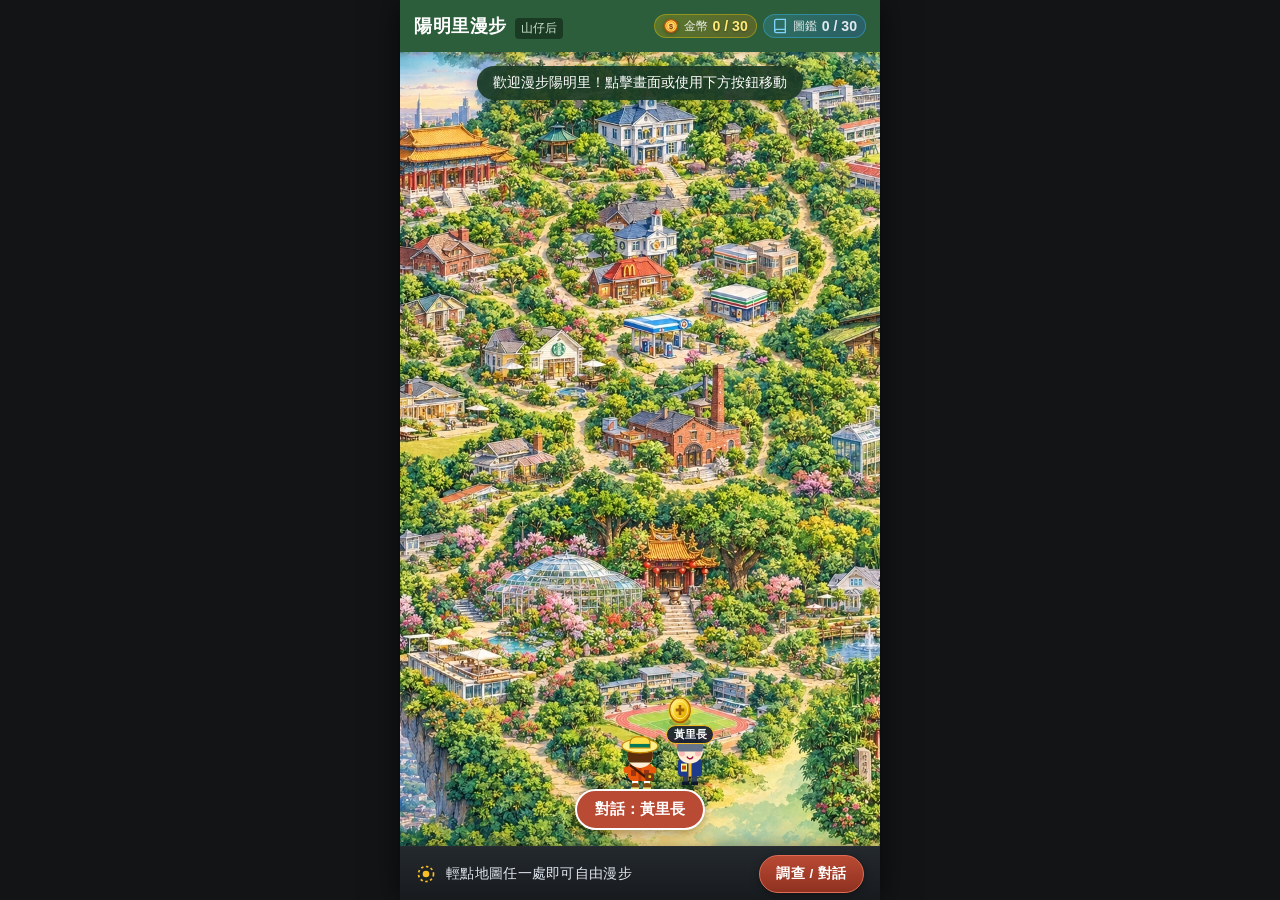
<file: index_2d_backup.html>
<!DOCTYPE html>
<html lang="zh-TW">
<head>
  <meta charset="UTF-8">
  <meta name="viewport" content="width=device-width, initial-scale=1.0, maximum-scale=1.0, user-scalable=no, viewport-fit=cover">
  <meta name="apple-mobile-web-app-capable" content="yes">
  <meta name="apple-mobile-web-app-status-bar-style" content="black-translucent">
  <title>陽明里漫步指南 - 2D 探索遊戲</title>
  <link rel="icon" href="data:image/svg+xml,<svg xmlns='http://www.w3.org/2000/svg' viewBox='0 0 100 100'><text y='.9em' font-size='90'>🌿</text></svg>">
  <link rel="stylesheet" href="styles.css">
</head>
<body>
  <!-- 直立式手機機身容器 -->
  <main id="app-wrapper">
    <div id="phone-shell">
      <!-- 頂部資訊列 -->
      <header id="game-header">
        <div class="header-brand">
          <h1 class="game-title">陽明里漫步</h1>
          <span class="badge-district">山仔后</span>
        </div>
        <div class="header-stats">
          <div id="coin-tracker" class="stat-pill coin-pill">
            <svg class="coin-svg" viewBox="0 0 20 20" width="16" height="16">
              <circle cx="10" cy="10" r="8" fill="#ffd166" stroke="#b45309" stroke-width="1.5"/>
              <circle cx="10" cy="10" r="5.5" fill="none" stroke="#f59f00" stroke-width="1"/>
              <text x="10" y="13.5" font-size="9" font-weight="bold" fill="#78350f" text-anchor="middle">$</text>
            </svg>
            <span class="stat-label">金幣</span>
            <strong id="coin-count" class="stat-number coin-number">0 / 30</strong>
          </div>
          <button id="btn-open-album" class="stat-pill album-pill" aria-label="打開文史圖鑑" title="查看 30 處地標圖鑑">
            <svg class="album-svg" viewBox="0 0 24 24" width="16" height="16" fill="none" stroke="currentColor" stroke-width="2">
              <path d="M4 19.5A2.5 2.5 0 0 1 6.5 17H20"/>
              <path d="M6.5 2H20v20H6.5A2.5 2.5 0 0 1 4 19.5v-15A2.5 2.5 0 0 1 6.5 2z"/>
            </svg>
            <span class="stat-label">圖鑑</span>
            <strong id="quest-progress" class="stat-number quest-number">0 / 30</strong>
          </button>
        </div>
      </header>

      <!-- 核心遊戲畫面區域（直立視窗） -->
      <section id="viewport-container">
        <canvas id="game-canvas"></canvas>

        <!-- 浮動互動提示鈕（靠近地標或人物時顯示） -->
        <button id="proximity-prompt" class="proximity-bubble hidden">
          <span class="bubble-text">點擊或按 A 互動</span>
        </button>

        <!-- 浮動提示訊息 -->
        <div id="toast-message" class="toast-popup hidden"></div>
      </section>

      <!-- 下方專屬觸控操作指引列（方案 A：精簡空間回饋全景畫布） -->
      <footer id="gamepad-tray" class="touch-bar">
        <div class="touch-hint-group">
          <svg class="touch-icon-svg" viewBox="0 0 24 24" width="20" height="20" fill="none" stroke="currentColor" stroke-width="2">
            <circle cx="12" cy="12" r="9" stroke-dasharray="3 3"/>
            <circle cx="12" cy="12" r="3" fill="currentColor"/>
          </svg>
          <span class="touch-instruction">輕點地圖任一處即可自由漫步</span>
        </div>
        <button id="btn-action-interact" class="action-btn-pill" aria-label="互動與對話">
          <span class="btn-pill-label">調查 / 對話</span>
        </button>
      </footer>
    </div>

    <!-- 導覽對話卡片彈窗 -->
    <div id="dialog-modal" class="modal-backdrop hidden">
      <div class="modal-card">
        <div class="modal-top">
          <span id="dialog-tag" class="modal-tag">歷史地標</span>
          <button id="btn-dialog-close" class="modal-close" aria-label="關閉卡片">&times;</button>
        </div>
        <h2 id="dialog-title" class="modal-title">地標名稱</h2>
        <div class="modal-content">
          <div id="dialog-visual" class="landmark-visual"></div>
          <p id="dialog-description" class="modal-desc">文化故事內容。</p>
        </div>
        <div class="modal-bottom">
          <button id="btn-dialog-confirm" class="confirm-btn">收錄至導覽紀錄</button>
        </div>
      </div>
    </div>

    <!-- 榮譽里民證結算彈窗 -->
    <div id="certificate-modal" class="modal-backdrop hidden">
      <div class="modal-card cert-card">
        <div class="cert-ribbon">榮譽認證</div>
        <h2 class="cert-title">陽明里榮譽文史漫遊者</h2>
        <p class="cert-subtitle">恭喜您完成士林區陽明里全域 30 處文化、學園與特色地標深度走訪與金幣收集</p>
        
        <div class="cert-checklist">
          <div class="check-item">
            <span class="check-icon">✓</span>
            <div>
              <strong>中央・山仔后生活核心</strong>
              <small>01 派出所、02 麥當勞、03 7-11、04 公園、05 活動中心、06 加油站</small>
            </div>
          </div>
          <div class="check-item">
            <span class="check-icon">✓</span>
            <div>
              <strong>北區・草山歷史官舍</strong>
              <small>07 豆留森林、08 白房子、09 彩虹谷、10 美軍宿舍北區、11 雀客藏居、12 錫安堂、13 草山御賓館</small>
            </div>
          </div>
          <div class="check-item">
            <span class="check-icon">✓</span>
            <div>
              <strong>西區・華岡美軍生活圈</strong>
              <small>14 文化大學、15 亞尼克、16 想陽明山、17 星巴克、18 美軍俱樂部、19 美國渡假村、20 陽明教養院、21 屋頂上</small>
            </div>
          </div>
          <div class="check-item">
            <span class="check-icon">✓</span>
            <div>
              <strong>東區・建業學園與生態</strong>
              <small>22 華岡藝校、23 歐洲學校、24 猛禽中心、25 初衣食午</small>
            </div>
          </div>
          <div class="check-item">
            <span class="check-icon">✓</span>
            <div>
              <strong>南區・花卉信仰與門戶</strong>
              <small>26 花卉試驗中心、27 陽明福德宮、28 格致國中、29 納美花園、30 下竹林福德宮</small>
            </div>
          </div>
        </div>

        <div class="cert-actions">
          <button id="btn-cert-close" class="cert-btn secondary">回到地圖漫步</button>
          <button id="btn-cert-copy" class="cert-btn primary">複製連結給鄰居</button>
        </div>
      </div>
    </div>

    <!-- 陽明里手繪水彩文史圖鑑冊彈窗 -->
    <div id="album-modal" class="modal-backdrop hidden">
      <div class="modal-card album-card">
        <div class="album-header">
          <div class="album-title-group">
            <span class="modal-tag">里民典藏手冊</span>
            <h2 class="album-title">陽明里手繪文史圖鑑</h2>
            <p class="album-subtitle">漫步走訪全里 30 處地標即可點亮專屬水彩圖章</p>
          </div>
          <button id="btn-album-close" class="modal-close" aria-label="關閉圖鑑">&times;</button>
        </div>

        <!-- 收集進度條與全通關火漆印章 -->
        <div class="album-progress-wrap">
          <div class="album-progress-bar-bg">
            <div id="album-progress-bar" class="album-progress-bar-fill" style="width: 0%;"></div>
          </div>
          <div class="album-progress-meta">
            <span id="album-progress-text">已收錄 0 / 30 處地標 (0%)</span>
            <div id="album-clearance-stamp" class="album-stamp hidden">全通關達成</div>
          </div>
        </div>

        <!-- 分區過濾標籤頁 -->
        <div class="album-tabs" role="tablist">
          <button class="album-tab active" data-filter="all">全部 (30)</button>
          <button class="album-tab" data-filter="central">中央 (6)</button>
          <button class="album-tab" data-filter="north">北區 (7)</button>
          <button class="album-tab" data-filter="west">西區 (8)</button>
          <button class="album-tab" data-filter="east">東區 (4)</button>
          <button class="album-tab" data-filter="south">南區 (5)</button>
        </div>

        <!-- 30 處地標圖鑑網格 -->
        <div id="album-grid" class="album-grid">
          <!-- 由 JavaScript 動態生成 30 處卡片 -->
        </div>

        <div class="album-footer">
          <button id="btn-album-confirm" class="confirm-btn">繼續地圖探索</button>
        </div>
      </div>
    </div>
  </main>

  <!-- 遊戲核心邏輯（方案 A：精簡觸控操作與零延遲圖鑑） -->
  <script src="bundle.js?v=20260916_v10_scheme_a"></script>
</body>
</html>
</file>
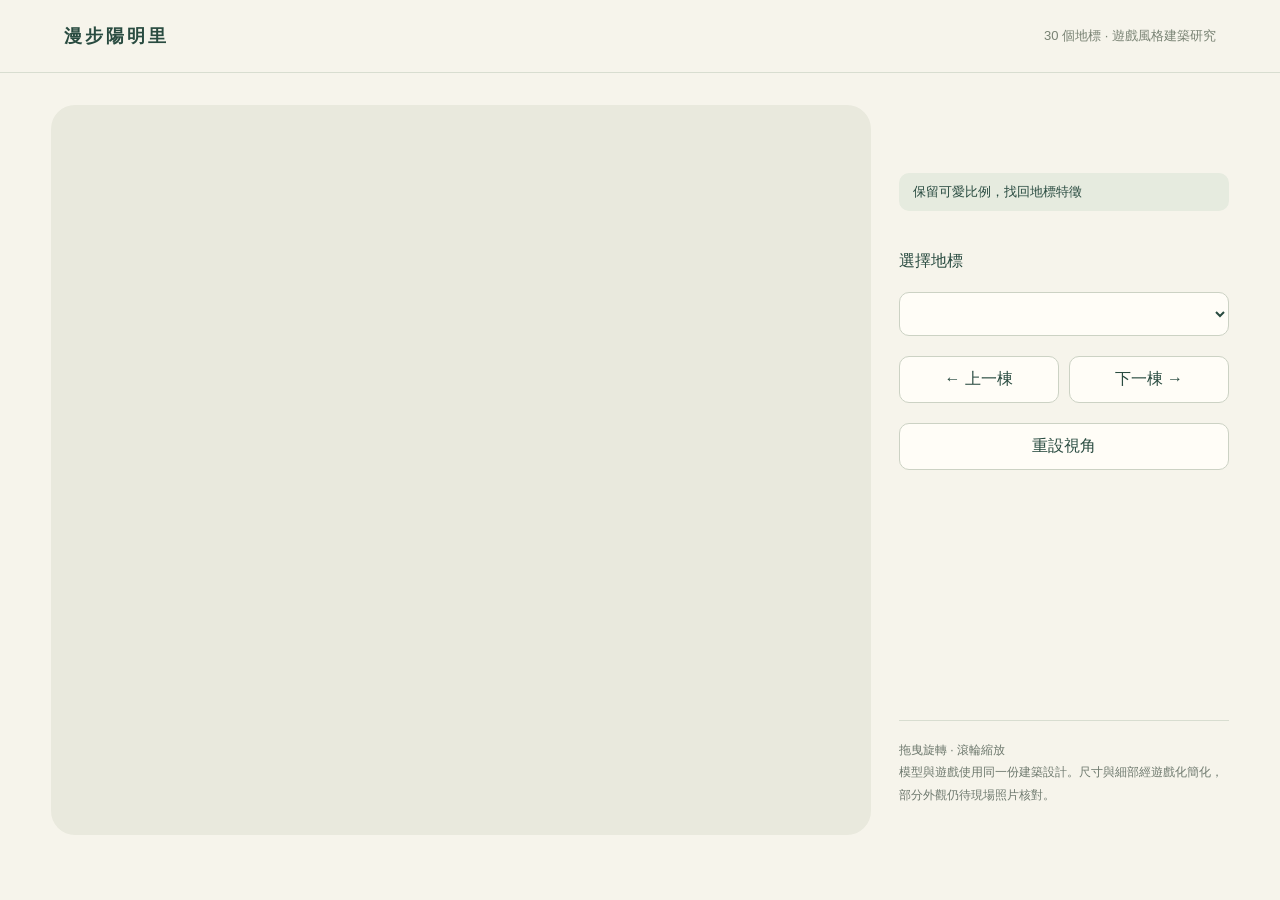
<file: src/preview/architecture-preview.html>
<!doctype html><html lang="zh-Hant"><head><meta charset="UTF-8"><meta name="viewport" content="width=device-width,initial-scale=1"><title>漫步陽明里 · 建築外觀預覽</title><style>
*{box-sizing:border-box}body{margin:0;background:#f6f4eb;color:#294b40;font-family:"Microsoft JhengHei",sans-serif}header{padding:24px 5vw;border-bottom:1px solid #d8ddd0;display:flex;align-items:center;justify-content:space-between;gap:20px}.brand{font-size:18px;font-weight:bold;letter-spacing:3px}.version{font-size:13px;color:#788273}main{display:grid;grid-template-columns:1fr 330px;max-width:1500px;margin:auto;padding:32px 4vw;gap:28px}#viewport{height:calc(100vh - 170px);min-height:460px;border-radius:24px;overflow:hidden;background:#e9e9dd;position:relative}canvas{display:block;touch-action:none}aside{padding:28px 0;display:flex;flex-direction:column;gap:20px}#number{font-size:12px;letter-spacing:3px;color:#9a7954}h1{font-size:30px;line-height:1.4;margin:0}p{line-height:1.9;font-size:15px;margin:0;color:#6e796e}select,button{font:inherit;border:1px solid #ccd2c4;border-radius:10px;background:#fffdf7;color:#294b40;padding:12px;width:100%;cursor:pointer}select{font-size:14px}.buttons{display:flex;gap:10px}.hint{font-size:12px;border-top:1px solid #d8ddd0;padding-top:18px}.pill{background:#e6ebdf;padding:10px 14px;border-radius:10px;font-size:13px}.bottom{margin-top:auto}button:hover{background:#e4eadc}button:focus-visible,select:focus-visible{outline:3px solid #9d824c;outline-offset:3px}@media(max-width:760px){header{padding:18px}main{display:flex;flex-direction:column;padding:16px;gap:8px}#viewport{height:52vh;min-height:300px}aside{padding:14px 4px;gap:14px}h1{font-size:24px}.version{font-size:11px}.hint{padding-top:12px}}
</style></head><body><header><div class="brand">漫步陽明里</div><div class="version">30 個地標 · 遊戲風格建築研究</div></header><main><section id="viewport" aria-label="可拖曳旋轉的建築模型"></section><aside><div id="number"></div><h1></h1><div class="pill">保留可愛比例，找回地標特徵</div><p id="description"></p><label for="landmarks">選擇地標</label><select id="landmarks"></select><div class="buttons"><button id="previous">← 上一棟</button><button id="next">下一棟 →</button></div><button id="reset">重設視角</button><p class="hint bottom">拖曳旋轉 · 滾輪縮放<br>模型與遊戲使用同一份建築設計。尺寸與細部經遊戲化簡化，部分外觀仍待現場照片核對。</p></aside></main><script>/* PREVIEW_SCRIPT */</script></body></html>
</file>
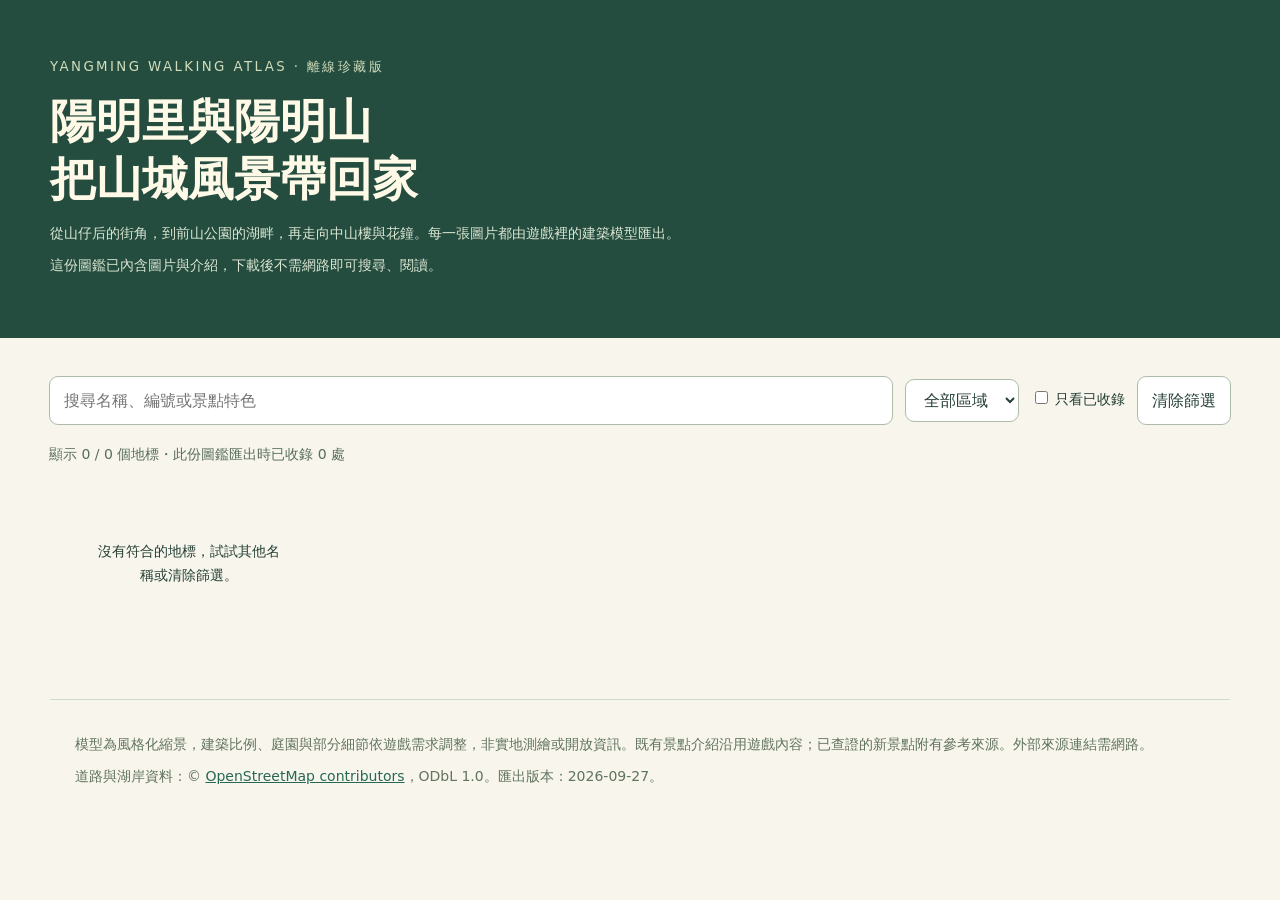
<file: src/preview/offline-atlas.html>
<!doctype html><html lang="zh-Hant"><head><meta charset="utf-8"><meta name="viewport" content="width=device-width,initial-scale=1"><title>陽明里與陽明山・散步圖鑑</title>
<style>
:root{color-scheme:light;--ink:#253f35;--paper:#f7f5ec;--green:#2f6852}*{box-sizing:border-box}body{margin:0;background:var(--paper);color:var(--ink);font:16px/1.7 system-ui,"Microsoft JhengHei",sans-serif}header{padding:52px max(24px,calc((100vw - 1180px)/2));background:#244d3f;color:#fff9e8}header small{letter-spacing:.18em;color:#d1ddbd}h1{font-size:clamp(28px,4vw,46px);line-height:1.25;margin:14px 0}header p{max-width:760px;margin-bottom:8px;color:#dbe6d3}main{max-width:1230px;margin:auto;padding:24px}nav{position:sticky;top:0;z-index:2;background:#f7f5ecf5;backdrop-filter:blur(10px);padding:14px 0;display:flex;gap:12px;flex-wrap:wrap;align-items:center}input[type=search]{flex:1;min-width:200px}input,select,button{font:inherit;padding:10px 14px;border:1px solid #acbca9;border-radius:9px;background:white;color:var(--ink)}input[type=checkbox]{accent-color:var(--green)}label{font-size:14px}#count{font-size:14px;color:#5a6e5e;margin:4px 0 20px}.grid{display:grid;grid-template-columns:repeat(auto-fill,minmax(265px,1fr));gap:22px}.card{border:1px solid #d6dfcc;border-radius:16px;overflow:hidden;background:#fffdf7;box-shadow:0 4px 14px #233e3510}.card img{width:100%;aspect-ratio:360/260;object-fit:contain;display:block;background:#e8eddf}.body{padding:20px}.eyebrow{font-size:12px;color:#5d7660}.code{display:inline-block;background:#e2eacf;border-radius:6px;padding:1px 7px;margin-right:7px;font-weight:700}h2{font-size:18px;line-height:1.5;margin:8px 0 10px}p{margin:8px 0;font-size:14px}details{font-size:14px}summary{cursor:pointer;color:var(--green);padding:5px 0}a{color:#286853}.saved{color:#217254;font-weight:700;font-size:12px}.empty{padding:45px;text-align:center}footer{max-width:1180px;margin:35px auto;padding:25px;border-top:1px solid #cfdbc6;color:#61745e;font-size:12px}button{cursor:pointer}button:focus-visible,input:focus-visible,select:focus-visible,summary:focus-visible{outline:3px solid #d69c3c;outline-offset:2px}@media print{nav,button{display:none}.grid{grid-template-columns:repeat(2,1fr)}.card{break-inside:avoid}header{background:white;color:#253f35;padding:20px}header p{color:inherit}details>p{display:block}}
</style></head><body><header><small>YANGMING WALKING ATLAS · 離線珍藏版</small><h1>陽明里與陽明山<br>把山城風景帶回家</h1><p>從山仔后的街角，到前山公園的湖畔，再走向中山樓與花鐘。每一張圖片都由遊戲裡的建築模型匯出。</p><p>這份圖鑑已內含圖片與介紹，下載後不需網路即可搜尋、閱讀。</p></header><main><nav aria-label="圖鑑篩選"><input id="search" type="search" aria-label="搜尋地標" placeholder="搜尋名稱、編號或景點特色"><select id="region" aria-label="選擇區域"><option value="all">全部區域</option></select><label><input id="visited" type="checkbox"> 只看已收錄</label><button id="reset">清除篩選</button></nav><p id="count" aria-live="polite"></p><div class="grid" id="cards"></div></main><footer><p>模型為風格化縮景，建築比例、庭園與部分細節依遊戲需求調整，非實地測繪或開放資訊。既有景點介紹沿用遊戲內容；已查證的新景點附有參考來源。外部來源連結需網路。</p><p>道路與湖岸資料：© <a href="https://www.openstreetmap.org/copyright" target="_blank" rel="noopener">OpenStreetMap contributors</a>，ODbL 1.0。匯出版本：2026-09-27。</p></footer><script>
const DATA = /* ATLAS_DATA */ [];
const visitedIds = /* VISITED_SNAPSHOT */ [];
const visitedSet=new Set(visitedIds),region=document.querySelector('#region'),search=document.querySelector('#search'),onlyVisited=document.querySelector('#visited');
const names=new Map();for(const p of DATA)if(!names.has(p.district))names.set(p.district,p.districtName);for(const [key,label] of names){const option=document.createElement('option');option.value=key;option.textContent=label;region.appendChild(option);}
const escape=s=>String(s).replace(/[&<>"']/g,c=>({'&':'&amp;','<':'&lt;','>':'&gt;','"':'&quot;',"'":'&#39;'}[c]));
function render(){const q=search.value.trim().toLocaleLowerCase();const list=DATA.filter(p=>(region.value==='all'||p.district===region.value)&&(!onlyVisited.checked||visitedSet.has(p.id))&&[p.code,p.name,p.description].join(' ').toLocaleLowerCase().includes(q));document.querySelector('#count').textContent=`顯示 ${list.length} / ${DATA.length} 個地標・此份圖鑑匯出時已收錄 ${visitedSet.size} 處`;document.querySelector('#cards').innerHTML=list.length?list.map(p=>`<article class="card"><img src="${p.image}" alt="${escape(p.name)}的遊戲模型" loading="lazy"><div class="body"><div class="eyebrow"><span class="code">${p.code}</span>${escape(p.category)} ${visitedSet.has(p.id)?'<span class="saved">✓ 已收錄</span>':''}</div><h2>${escape(p.name)}</h2><p class="eyebrow">${escape(p.districtName)}</p><details><summary>閱讀景點介紹</summary><p>${escape(p.description)}</p>${p.sourceUrl?`<p><a href="${escape(p.sourceUrl)}" target="_blank" rel="noopener">參考來源 ↗</a></p>`:''}</details></div></article>`).join(''):'<p class="empty">沒有符合的地標，試試其他名稱或清除篩選。</p>';}
search.addEventListener('input',render);region.addEventListener('change',render);onlyVisited.addEventListener('change',render);document.querySelector('#reset').onclick=()=>{search.value='';region.value='all';onlyVisited.checked=false;render();};render();
</script></body></html>
</file>
<file: styles.css>
/* ==========================================================================
   陽明里漫步指南 - 直立式手機 2D 遊戲樣式表
   設計風格：山城森林綠與美軍宿舍紅磚色調，針對手機觸控與長輩易讀性最佳化
   ========================================================================== */

:root {
  --color-primary-green: #2c5e3b;
  --color-dark-green: #1b3a24;
  --color-brick-red: #b94a34;
  --color-warm-cream: #fbf9f4;
  --color-panel-bg: #222629;
  --color-btn-face: #383e42;
  --color-btn-active: #50585e;
  --color-accent-gold: #d4a373;
  --color-text-main: #1f2421;
  --color-text-muted: #6b7280;
  --color-text-light: #ffffff;
  --radius-sm: 8px;
  --radius-md: 14px;
  --radius-lg: 20px;
  --shadow-soft: 0 4px 16px rgba(0, 0, 0, 0.2);
  --shadow-press: inset 0 3px 6px rgba(0, 0, 0, 0.4);
}

* {
  box-sizing: border-box;
  margin: 0;
  padding: 0;
  -webkit-tap-highlight-color: transparent;
  user-select: none;
  -webkit-user-select: none;
}

html, body {
  width: 100%;
  height: 100%;
  overflow: hidden;
  background-color: #121415;
  font-family: -apple-system, BlinkMacSystemFont, "Segoe UI", "PingFang TC", "Noto Sans TC", "Microsoft JhengHei", sans-serif;
  color: var(--color-text-main);
}

/* 直立外框：在電腦上置中模擬手機，在手機上佔滿 100% 高度 */
#app-wrapper {
  width: 100%;
  height: 100%;
  display: flex;
  justify-content: center;
  align-items: center;
  background-color: #121415;
}

#phone-shell {
  width: 100%;
  max-width: 480px;
  height: 100%;
  max-height: 100dvh;
  display: flex;
  flex-direction: column;
  background-color: var(--color-warm-cream);
  position: relative;
  overflow: hidden;
  box-shadow: 0 0 30px rgba(0, 0, 0, 0.6);
}

/* --------------------------------------------------------------------------
   頂部資訊列
   -------------------------------------------------------------------------- */
#game-header {
  height: 52px;
  background-color: var(--color-primary-green);
  color: var(--color-text-light);
  display: flex;
  align-items: center;
  justify-content: space-between;
  padding: 0 14px;
  box-shadow: 0 2px 6px rgba(0, 0, 0, 0.15);
  z-index: 10;
  flex-shrink: 0;
}

.header-brand {
  display: flex;
  align-items: baseline;
  gap: 8px;
}

.game-title {
  font-size: 1.15rem;
  font-weight: 700;
  letter-spacing: 0.5px;
}

.badge-district {
  font-size: 0.75rem;
  background-color: var(--color-dark-green);
  padding: 2px 6px;
  border-radius: 4px;
  color: #c9e4ca;
}

.header-stats {
  display: flex;
  align-items: center;
  gap: 6px;
}

.stat-pill {
  display: flex;
  align-items: center;
  gap: 5px;
  background-color: rgba(255, 255, 255, 0.16);
  padding: 3px 8px;
  border-radius: 16px;
  font-size: 0.76rem;
  border: 1px solid rgba(255, 255, 255, 0.12);
  transition: all 0.2s ease;
}

.coin-pill {
  background: linear-gradient(135deg, rgba(255, 215, 0, 0.22), rgba(217, 119, 6, 0.25));
  border-color: rgba(255, 215, 0, 0.35);
}

.coin-svg {
  display: block;
  filter: drop-shadow(0 1px 2px rgba(0, 0, 0, 0.3));
}

.stat-label {
  color: rgba(255, 255, 255, 0.85);
  font-size: 0.72rem;
}

.stat-number {
  font-weight: 700;
  font-size: 0.88rem;
}

.coin-number {
  color: #ffea79;
  text-shadow: 0 1px 2px rgba(0, 0, 0, 0.3);
}

.quest-number {
  color: #e2e8f0;
}

/* --------------------------------------------------------------------------
   直立遊戲畫布區域
   -------------------------------------------------------------------------- */
#viewport-container {
  flex: 1;
  position: relative;
  width: 100%;
  background-color: #eee7db;
  overflow: hidden;
}

#game-canvas {
  width: 100%;
  height: 100%;
  display: block;
  touch-action: none;
}

/* 接近地標時的浮動互動氣泡提示 */
.proximity-bubble {
  position: absolute;
  bottom: 16px;
  left: 50%;
  transform: translateX(-50%);
  background-color: var(--color-brick-red);
  color: #fff;
  border: 2px solid #ffffff;
  padding: 8px 18px;
  border-radius: 30px;
  font-size: 0.95rem;
  font-weight: bold;
  display: flex;
  align-items: center;
  gap: 6px;
  box-shadow: 0 4px 12px rgba(0, 0, 0, 0.35);
  cursor: pointer;
  animation: pulseBubble 1.4s infinite ease-in-out;
  z-index: 5;
}

@keyframes pulseBubble {
  0%, 100% { transform: translateX(-50%) scale(1); }
  50% { transform: translateX(-50%) scale(1.06); }
}

/* 浮動提示 Toast */
.toast-popup {
  position: absolute;
  top: 14px;
  left: 50%;
  transform: translateX(-50%);
  background-color: rgba(27, 58, 36, 0.92);
  color: #ffffff;
  padding: 8px 16px;
  border-radius: 20px;
  font-size: 0.85rem;
  box-shadow: 0 4px 12px rgba(0, 0, 0, 0.25);
  z-index: 6;
  white-space: nowrap;
  pointer-events: none;
  transition: opacity 0.3s ease;
}

/* --------------------------------------------------------------------------
   下方專屬觸控操作指引列（方案 A：精簡高度釋放畫布視野）
   -------------------------------------------------------------------------- */
#gamepad-tray.touch-bar {
  height: 54px;
  background: linear-gradient(180deg, #24292e 0%, #171b1e 100%);
  border-top: 1.5px solid rgba(255, 255, 255, 0.08);
  display: flex;
  align-items: center;
  justify-content: space-between;
  padding: 0 16px;
  box-sizing: border-box;
  touch-action: manipulation;
  flex-shrink: 0;
  z-index: 10;
  box-shadow: 0 -3px 12px rgba(0, 0, 0, 0.28);
}

.touch-hint-group {
  display: flex;
  align-items: center;
  gap: 10px;
  color: #cbd5e1;
}

.touch-icon-svg {
  color: #fbbf24;
  animation: pulseRing 2s infinite ease-in-out;
  flex-shrink: 0;
}

@keyframes pulseRing {
  0%, 100% { transform: scale(1); opacity: 0.85; }
  50% { transform: scale(1.15); opacity: 1; }
}

.touch-instruction {
  font-size: 0.85rem;
  font-weight: 500;
  letter-spacing: 0.3px;
  color: #e2e8f0;
}

.action-btn-pill {
  height: 38px;
  padding: 0 16px;
  background: linear-gradient(180deg, #b94a34 0%, #8f3120 100%);
  border: 1.5px solid #e06c55;
  border-radius: 20px;
  color: #ffffff;
  display: flex;
  align-items: center;
  justify-content: center;
  cursor: pointer;
  box-shadow: 0 2px 8px rgba(0, 0, 0, 0.35);
  transition: transform 0.1s ease, box-shadow 0.1s ease;
  user-select: none;
  -webkit-user-select: none;
}

.action-btn-pill:active {
  transform: scale(0.96);
  background: #7a2617;
  box-shadow: inset 0 2px 4px rgba(0, 0, 0, 0.4);
}

.btn-pill-label {
  font-size: 0.85rem;
  font-weight: bold;
  letter-spacing: 0.5px;
}

/* --------------------------------------------------------------------------
   彈窗與卡片系統
   -------------------------------------------------------------------------- */
.modal-backdrop {
  position: absolute;
  top: 0;
  left: 0;
  width: 100%;
  height: 100%;
  background-color: rgba(0, 0, 0, 0.75);
  display: flex;
  align-items: center;
  justify-content: center;
  padding: 18px;
  z-index: 100;
}

.modal-card {
  width: 100%;
  max-width: 380px;
  background-color: var(--color-warm-cream);
  border-radius: var(--radius-lg);
  padding: 20px;
  box-shadow: var(--shadow-soft);
  animation: cardEnter 0.25s cubic-bezier(0.175, 0.885, 0.32, 1.275);
  display: flex;
  flex-direction: column;
}

@keyframes cardEnter {
  from { opacity: 0; transform: scale(0.9) translateY(20px); }
  to { opacity: 1; transform: scale(1) translateY(0); }
}

.modal-top {
  display: flex;
  justify-content: space-between;
  align-items: center;
  margin-bottom: 8px;
}

.modal-tag {
  font-size: 0.75rem;
  background-color: var(--color-brick-red);
  color: #fff;
  padding: 3px 8px;
  border-radius: 4px;
  font-weight: bold;
}

.modal-close {
  background: none;
  border: none;
  font-size: 1.5rem;
  color: var(--color-text-muted);
  cursor: pointer;
  line-height: 1;
}

.modal-title {
  font-size: 1.25rem;
  font-weight: 700;
  color: var(--color-text-main);
  margin-bottom: 12px;
  border-bottom: 2px solid #e5e0d8;
  padding-bottom: 6px;
}

.landmark-visual {
  width: 100%;
  height: 140px;
  border-radius: var(--radius-md);
  margin-bottom: 12px;
  background-size: cover;
  background-position: center;
  border: 1px solid #dcd7ce;
  display: flex;
  align-items: center;
  justify-content: center;
  background-color: #edf2f4;
  overflow: hidden;
}

.modal-desc {
  font-size: 0.95rem;
  line-height: 1.6;
  color: #333d29;
  margin-bottom: 16px;
  text-align: justify;
}

.modal-bottom {
  display: flex;
  justify-content: flex-end;
}

.confirm-btn {
  width: 100%;
  background-color: var(--color-primary-green);
  color: #fff;
  border: none;
  padding: 12px;
  border-radius: var(--radius-md);
  font-size: 1rem;
  font-weight: bold;
  cursor: pointer;
}

.confirm-btn:active {
  background-color: var(--color-dark-green);
}

/* --------------------------------------------------------------------------
   榮譽認證卡片
   -------------------------------------------------------------------------- */
.cert-card {
  text-align: center;
  border: 4px double var(--color-accent-gold);
  background: #fffdf9;
}

.cert-ribbon {
  display: inline-block;
  background-color: var(--color-accent-gold);
  color: #fff;
  font-size: 0.8rem;
  font-weight: bold;
  padding: 4px 14px;
  border-radius: 12px;
  margin-bottom: 8px;
}

.cert-title {
  font-size: 1.3rem;
  color: var(--color-dark-green);
  margin-bottom: 6px;
}

.cert-subtitle {
  font-size: 0.85rem;
  color: var(--color-text-muted);
  margin-bottom: 14px;
}

.cert-checklist {
  text-align: left;
  background-color: #f7f4ed;
  border-radius: var(--radius-sm);
  padding: 10px 14px;
  margin-bottom: 16px;
  display: flex;
  flex-direction: column;
  gap: 8px;
}

.check-item {
  display: flex;
  align-items: center;
  gap: 10px;
  font-size: 0.85rem;
}

.check-icon {
  color: var(--color-primary-green);
  font-weight: bold;
  font-size: 1rem;
}

.check-item strong {
  display: block;
  color: var(--color-text-main);
}

.check-item small {
  color: var(--color-text-muted);
  font-size: 0.75rem;
}

.cert-actions {
  display: flex;
  gap: 10px;
}

.cert-btn {
  flex: 1;
  padding: 11px;
  border-radius: var(--radius-md);
  font-size: 0.92rem;
  font-weight: bold;
  cursor: pointer;
  border: none;
}

.cert-btn.primary {
  background-color: var(--color-brick-red);
  color: #fff;
}

.cert-btn.secondary {
  background-color: #e5e7eb;
  color: #374151;
}

.hidden {
  display: none !important;
}

/* ==========================================================================
   手繪水彩文史圖鑑冊專屬樣式（Illustrated Landmark Album）
   ========================================================================== */

.album-pill {
  cursor: pointer;
  background: linear-gradient(135deg, rgba(56, 189, 248, 0.2), rgba(37, 99, 235, 0.25));
  border-color: rgba(56, 189, 248, 0.4);
  color: #fff;
}

.album-pill:hover {
  background: linear-gradient(135deg, rgba(56, 189, 248, 0.35), rgba(37, 99, 235, 0.4));
  transform: translateY(-1px);
}

.album-pill:active {
  transform: scale(0.96);
}

.album-svg {
  display: block;
  stroke: #7dd3fc;
}

.album-card {
  max-width: 440px;
  width: 95%;
  max-height: 88vh;
  display: flex;
  flex-direction: column;
  padding: 16px 14px 14px;
  background: #fbfaf6;
  border: 2px solid #e2ded5;
}

.album-header {
  display: flex;
  justify-content: space-between;
  align-items: flex-start;
  margin-bottom: 8px;
}

.album-title-group .modal-tag {
  background-color: var(--color-primary-green);
  color: #fff;
  font-size: 0.72rem;
  padding: 2px 8px;
  border-radius: 4px;
  display: inline-block;
  margin-bottom: 4px;
}

.album-title {
  font-size: 1.15rem;
  font-weight: bold;
  color: #1c2b1e;
  letter-spacing: 0.5px;
}

.album-subtitle {
  font-size: 0.74rem;
  color: var(--color-text-muted);
  margin-top: 2px;
}

.album-progress-wrap {
  background: #f0ede5;
  border-radius: 8px;
  padding: 8px 10px;
  margin-bottom: 8px;
  position: relative;
  overflow: hidden;
}

.album-progress-bar-bg {
  width: 100%;
  height: 7px;
  background: #e2ddd3;
  border-radius: 4px;
  overflow: hidden;
  margin-bottom: 4px;
}

.album-progress-bar-fill {
  height: 100%;
  background: linear-gradient(90deg, #10b981, #059669);
  border-radius: 4px;
  transition: width 0.4s ease;
}

.album-progress-meta {
  display: flex;
  justify-content: space-between;
  align-items: center;
  font-size: 0.76rem;
  color: #57534e;
}

.album-stamp {
  background: linear-gradient(135deg, #d97706, #b45309);
  color: #fff;
  font-weight: 800;
  font-size: 0.68rem;
  padding: 2px 8px;
  border-radius: 4px;
  border: 1px dashed #fef08a;
  transform: rotate(-3deg);
  box-shadow: 0 2px 5px rgba(0, 0, 0, 0.15);
  animation: stampPulse 2s infinite ease-in-out;
}

@keyframes stampPulse {
  0%, 100% { transform: rotate(-3deg) scale(1); }
  50% { transform: rotate(-3deg) scale(1.05); }
}

.album-tabs {
  display: flex;
  gap: 5px;
  overflow-x: auto;
  padding-bottom: 6px;
  margin-bottom: 8px;
  scrollbar-width: none;
}

.album-tabs::-webkit-scrollbar {
  display: none;
}

.album-tab {
  flex-shrink: 0;
  padding: 4px 10px;
  border-radius: 12px;
  border: 1px solid #d6d3cb;
  background: #fff;
  font-size: 0.74rem;
  font-weight: 600;
  color: #57534e;
  cursor: pointer;
  transition: all 0.2s ease;
}

.album-tab.active {
  background: var(--color-primary-green);
  color: #fff;
  border-color: var(--color-dark-green);
}

.album-grid {
  display: grid;
  grid-template-columns: repeat(2, 1fr);
  gap: 8px;
  overflow-y: auto;
  padding: 2px;
  max-height: 50vh;
  margin-bottom: 8px;
}

.album-item {
  background: #fff;
  border-radius: 10px;
  padding: 8px 6px;
  display: flex;
  flex-direction: column;
  align-items: center;
  text-align: center;
  border: 1.5px solid #e5e2da;
  transition: all 0.2s ease;
  cursor: pointer;
  position: relative;
}

.album-item.unlocked:hover {
  transform: translateY(-2px);
  box-shadow: 0 4px 12px rgba(0, 0, 0, 0.08);
  border-color: #cbd5e1;
}

.album-item.unlocked {
  background: #ffffff;
}

.album-item.locked {
  background: #f4f3ef;
  border: 1.5px dashed #d1cdc4;
  opacity: 0.85;
}

.album-icon-wrap {
  width: 72px;
  height: 72px;
  display: flex;
  align-items: center;
  justify-content: center;
  margin-bottom: 6px;
  position: relative;
}

.album-icon-img {
  width: 100%;
  height: 100%;
  object-fit: contain;
  filter: drop-shadow(0 2px 5px rgba(0, 0, 0, 0.15));
}

.album-icon-wrap.locked-silhouette {
  background: #e7e5e0;
  border-radius: 8px;
}

.album-silhouette-svg {
  filter: drop-shadow(0 1px 3px rgba(0, 0, 0, 0.08));
}

.album-lock-badge {
  position: absolute;
  background: rgba(0, 0, 0, 0.6);
  color: #fff;
  font-size: 0.65rem;
  padding: 2px 6px;
  border-radius: 10px;
  bottom: 4px;
}

.album-item-code {
  font-size: 0.68rem;
  font-weight: bold;
  color: #78716c;
  margin-bottom: 2px;
}

.album-item-name {
  font-size: 0.82rem;
  font-weight: 700;
  color: var(--color-text-main);
  line-height: 1.25;
  margin-bottom: 4px;
}

.album-item.locked .album-item-name {
  color: #78716c;
}

.album-item-district {
  font-size: 0.66rem;
  color: #854d0e;
  background: #fefce8;
  padding: 1px 6px;
  border-radius: 4px;
  margin-bottom: 4px;
}

.album-item-signature {
  font-size: 0.68rem;
  color: #57534e;
  line-height: 1.3;
  display: -webkit-box;
  -webkit-line-clamp: 2;
  -webkit-box-orient: vertical;
  overflow: hidden;
  text-overflow: ellipsis;
}

.album-item.locked .album-item-signature {
  color: #a8a29e;
  font-style: italic;
}

.album-footer {
  padding-top: 4px;
}
</file>
